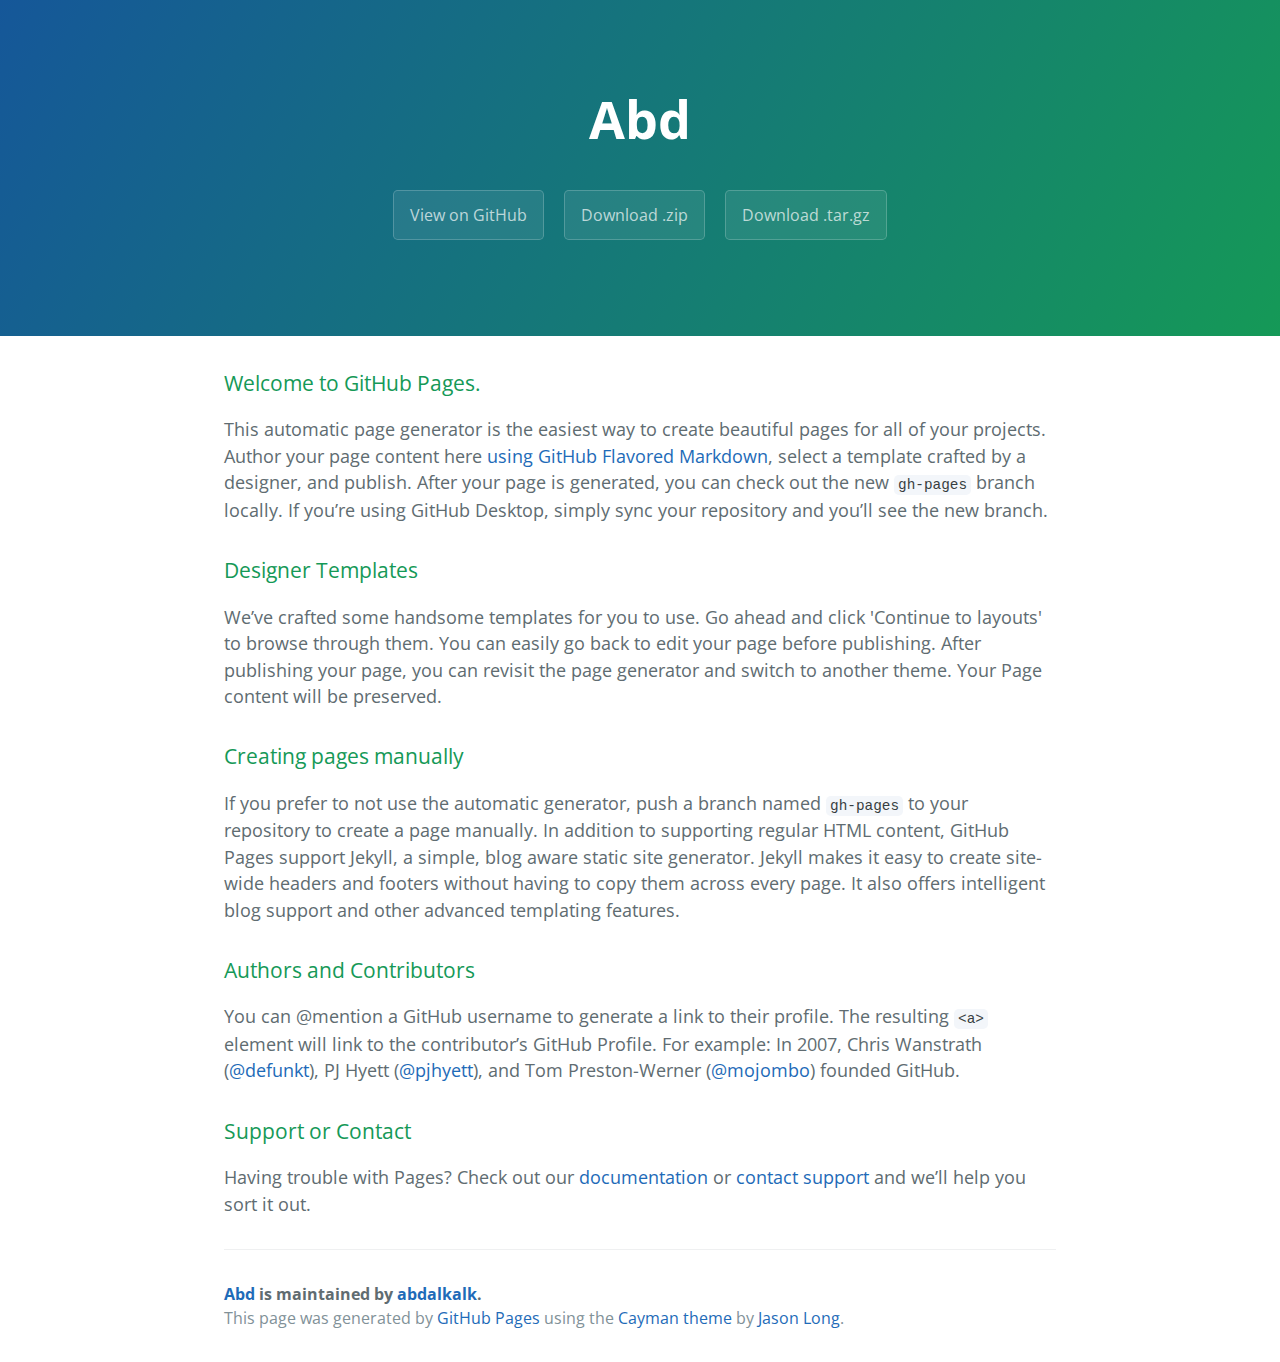
<file: index.html>
<!DOCTYPE html>
<html lang="en-us">
  <head>
    <meta charset="UTF-8">
    <title>Abd by abdalkalk</title>
    <meta name="viewport" content="width=device-width, initial-scale=1">
    <link rel="stylesheet" type="text/css" href="stylesheets/normalize.css" media="screen">
    <link href='https://fonts.googleapis.com/css?family=Open+Sans:400,700' rel='stylesheet' type='text/css'>
    <link rel="stylesheet" type="text/css" href="stylesheets/stylesheet.css" media="screen">
    <link rel="stylesheet" type="text/css" href="stylesheets/github-light.css" media="screen">
  </head>
  <body>
    <section class="page-header">
      <h1 class="project-name">Abd</h1>
      <h2 class="project-tagline"></h2>
      <a href="https://github.com/abdalkalk/abd" class="btn">View on GitHub</a>
      <a href="https://github.com/abdalkalk/abd/zipball/master" class="btn">Download .zip</a>
      <a href="https://github.com/abdalkalk/abd/tarball/master" class="btn">Download .tar.gz</a>
    </section>

    <section class="main-content">
      <h3>
<a id="welcome-to-github-pages" class="anchor" href="#welcome-to-github-pages" aria-hidden="true"><span aria-hidden="true" class="octicon octicon-link"></span></a>Welcome to GitHub Pages.</h3>

<p>This automatic page generator is the easiest way to create beautiful pages for all of your projects. Author your page content here <a href="https://guides.github.com/features/mastering-markdown/">using GitHub Flavored Markdown</a>, select a template crafted by a designer, and publish. After your page is generated, you can check out the new <code>gh-pages</code> branch locally. If you’re using GitHub Desktop, simply sync your repository and you’ll see the new branch.</p>

<h3>
<a id="designer-templates" class="anchor" href="#designer-templates" aria-hidden="true"><span aria-hidden="true" class="octicon octicon-link"></span></a>Designer Templates</h3>

<p>We’ve crafted some handsome templates for you to use. Go ahead and click 'Continue to layouts' to browse through them. You can easily go back to edit your page before publishing. After publishing your page, you can revisit the page generator and switch to another theme. Your Page content will be preserved.</p>

<h3>
<a id="creating-pages-manually" class="anchor" href="#creating-pages-manually" aria-hidden="true"><span aria-hidden="true" class="octicon octicon-link"></span></a>Creating pages manually</h3>

<p>If you prefer to not use the automatic generator, push a branch named <code>gh-pages</code> to your repository to create a page manually. In addition to supporting regular HTML content, GitHub Pages support Jekyll, a simple, blog aware static site generator. Jekyll makes it easy to create site-wide headers and footers without having to copy them across every page. It also offers intelligent blog support and other advanced templating features.</p>

<h3>
<a id="authors-and-contributors" class="anchor" href="#authors-and-contributors" aria-hidden="true"><span aria-hidden="true" class="octicon octicon-link"></span></a>Authors and Contributors</h3>

<p>You can @mention a GitHub username to generate a link to their profile. The resulting <code>&lt;a&gt;</code> element will link to the contributor’s GitHub Profile. For example: In 2007, Chris Wanstrath (<a href="https://github.com/defunkt" class="user-mention">@defunkt</a>), PJ Hyett (<a href="https://github.com/pjhyett" class="user-mention">@pjhyett</a>), and Tom Preston-Werner (<a href="https://github.com/mojombo" class="user-mention">@mojombo</a>) founded GitHub.</p>

<h3>
<a id="support-or-contact" class="anchor" href="#support-or-contact" aria-hidden="true"><span aria-hidden="true" class="octicon octicon-link"></span></a>Support or Contact</h3>

<p>Having trouble with Pages? Check out our <a href="https://help.github.com/pages">documentation</a> or <a href="https://github.com/contact">contact support</a> and we’ll help you sort it out.</p>

      <footer class="site-footer">
        <span class="site-footer-owner"><a href="https://github.com/abdalkalk/abd">Abd</a> is maintained by <a href="https://github.com/abdalkalk">abdalkalk</a>.</span>

        <span class="site-footer-credits">This page was generated by <a href="https://pages.github.com">GitHub Pages</a> using the <a href="https://github.com/jasonlong/cayman-theme">Cayman theme</a> by <a href="https://twitter.com/jasonlong">Jason Long</a>.</span>
      </footer>

    </section>

  
  </body>
</html>
</file>
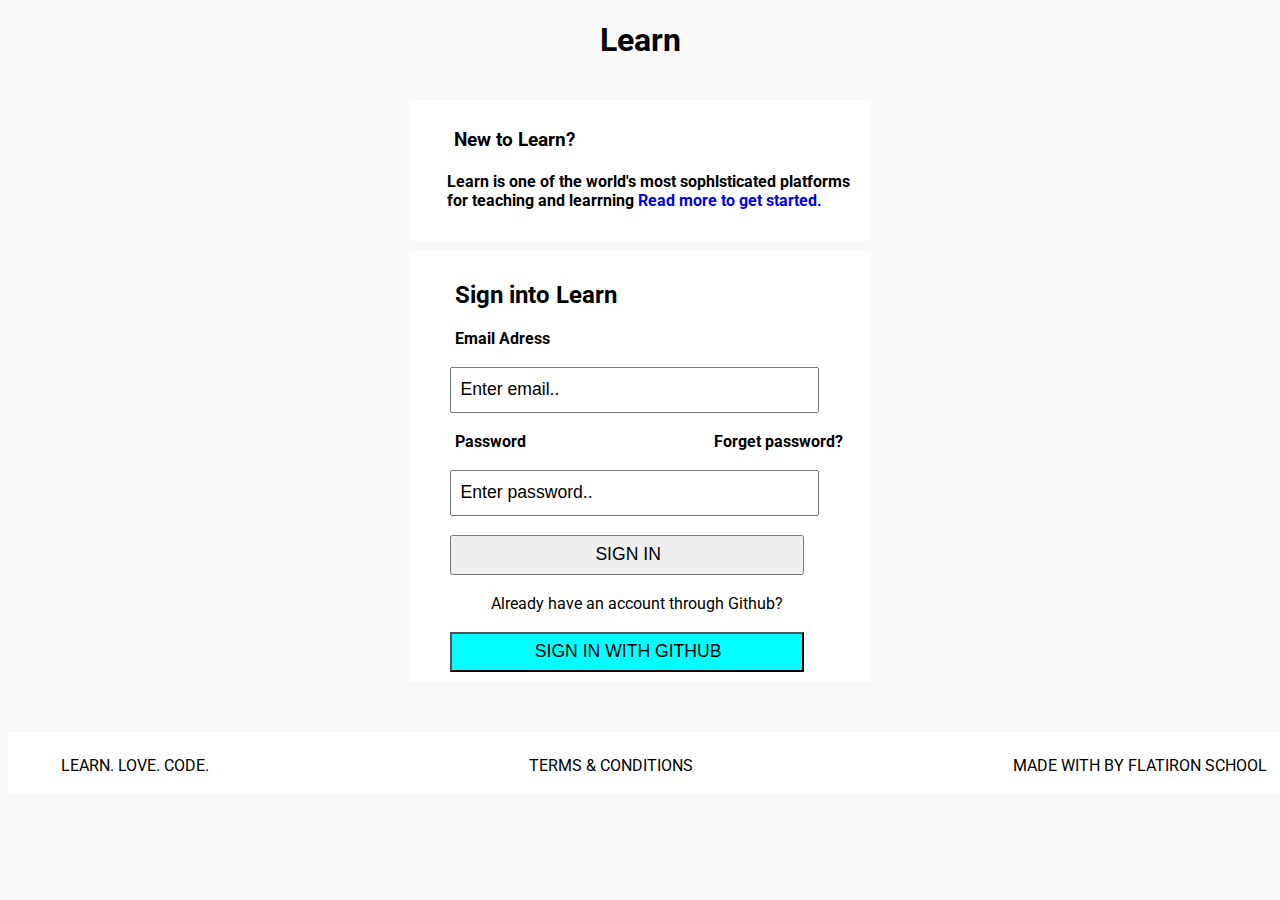
<file: h.html>
<!DOCTYPE html>
<html lang="en">
<head>
  <meta charset="UTF-8">
  <meta name="viewport" content="width=device-width, initial-scale=1.0">
  <meta http-equiv="X-UA-Compatible" content="ie=edge">
  <title>Document</title>
  <link rel="stylesheet" href="c.css" media="screen" title="no title" charset="utf-8">
</head>
<body>

<center>
<h1>Learn</h1>
<br>
<div id="as">
  <h3>&nbsp;&nbsp;&nbsp;&nbsp;&nbsp;&nbsp;&nbsp;New to Learn?</h3>
<h4>&nbsp;&nbsp;&nbsp;&nbsp;&nbsp;&nbsp;
Learn is one of the world's most sophlsticated platforms<br>&nbsp;&nbsp;&nbsp;&nbsp;&nbsp;&nbsp; for teaching and learrning <a href="https://jsfiddle.net/" id="read">Read more to get started. </a>
</h4>
</div>
<div id="ashi">
  <h2>&nbsp;&nbsp;&nbsp;&nbsp;&nbsp;&nbsp;Sign into Learn</h2>
<form>
<b>&nbsp;&nbsp;&nbsp;&nbsp;&nbsp;&nbsp;&nbsp;&nbsp;&nbsp;Email Adress</b>
<br>

<br>
 <input class="in" type="text" name="Enter email.." value="Enter email.."><br><br>
 <span style="text-align:left;">
<b>&nbsp;&nbsp;&nbsp;&nbsp;&nbsp;&nbsp;&nbsp;&nbsp;&nbsp;Password</b>
&nbsp;&nbsp;&nbsp;&nbsp;&nbsp;&nbsp;&nbsp;&nbsp;&nbsp;&nbsp;&nbsp;
&nbsp;&nbsp;&nbsp;&nbsp;&nbsp;&nbsp;&nbsp;&nbsp;&nbsp;&nbsp;&nbsp;
&nbsp;&nbsp;&nbsp;&nbsp;&nbsp;&nbsp;&nbsp;&nbsp;&nbsp;&nbsp;&nbsp;
&nbsp;&nbsp;&nbsp;&nbsp;&nbsp;&nbsp;&nbsp;&nbsp;&nbsp;
<a href="#" id="forget"><b>Forget password?</b></a>
</span>
<br><br>
 <input class="in" type="text" name="Enter password.." value="Enter password..">
 <br><br>
<input class="in" id="hover1" type="submit" value="SIGN IN">
  <br><br>
  &nbsp;&nbsp;&nbsp;&nbsp;&nbsp;&nbsp;&nbsp;&nbsp;&nbsp;&nbsp;&nbsp;&nbsp;&nbsp;&nbsp;&nbsp;&nbsp;&nbsp; Already have an account through Github?<br>
  <br>
    <input class="in" id="bac" type="submit" value="SIGN IN WITH GITHUB">
</form>
        </div>

</div>
<div id="ab" >
  <span text-align="left">
   LEARN. LOVE. CODE.
 </span>
  <span id="space" text-align="center">
  TERMS & CONDITIONS
</span>
  <span  text-align="right">
  MADE WITH  BY FLATIRON SCHOOL
</span>
</div>
     </center>
      </body>
</html>
</file>
<file: stylesheets/stylesheet.css>
* {
  box-sizing: border-box; }

body {
  padding: 0;
  margin: 0;
  font-family: "Open Sans", "Helvetica Neue", Helvetica, Arial, sans-serif;
  font-size: 16px;
  line-height: 1.5;
  color: #606c71; }

a {
  color: #1e6bb8;
  text-decoration: none; }
  a:hover {
    text-decoration: underline; }

.btn {
  display: inline-block;
  margin-bottom: 1rem;
  color: rgba(255, 255, 255, 0.7);
  background-color: rgba(255, 255, 255, 0.08);
  border-color: rgba(255, 255, 255, 0.2);
  border-style: solid;
  border-width: 1px;
  border-radius: 0.3rem;
  transition: color 0.2s, background-color 0.2s, border-color 0.2s; }
  .btn + .btn {
    margin-left: 1rem; }

.btn:hover {
  color: rgba(255, 255, 255, 0.8);
  text-decoration: none;
  background-color: rgba(255, 255, 255, 0.2);
  border-color: rgba(255, 255, 255, 0.3); }

@media screen and (min-width: 64em) {
  .btn {
    padding: 0.75rem 1rem; } }

@media screen and (min-width: 42em) and (max-width: 64em) {
  .btn {
    padding: 0.6rem 0.9rem;
    font-size: 0.9rem; } }

@media screen and (max-width: 42em) {
  .btn {
    display: block;
    width: 100%;
    padding: 0.75rem;
    font-size: 0.9rem; }
    .btn + .btn {
      margin-top: 1rem;
      margin-left: 0; } }

.page-header {
  color: #fff;
  text-align: center;
  background-color: #159957;
  background-image: linear-gradient(120deg, #155799, #159957); }

@media screen and (min-width: 64em) {
  .page-header {
    padding: 5rem 6rem; } }

@media screen and (min-width: 42em) and (max-width: 64em) {
  .page-header {
    padding: 3rem 4rem; } }

@media screen and (max-width: 42em) {
  .page-header {
    padding: 2rem 1rem; } }

.project-name {
  margin-top: 0;
  margin-bottom: 0.1rem; }

@media screen and (min-width: 64em) {
  .project-name {
    font-size: 3.25rem; } }

@media screen and (min-width: 42em) and (max-width: 64em) {
  .project-name {
    font-size: 2.25rem; } }

@media screen and (max-width: 42em) {
  .project-name {
    font-size: 1.75rem; } }

.project-tagline {
  margin-bottom: 2rem;
  font-weight: normal;
  opacity: 0.7; }

@media screen and (min-width: 64em) {
  .project-tagline {
    font-size: 1.25rem; } }

@media screen and (min-width: 42em) and (max-width: 64em) {
  .project-tagline {
    font-size: 1.15rem; } }

@media screen and (max-width: 42em) {
  .project-tagline {
    font-size: 1rem; } }

.main-content :first-child {
  margin-top: 0; }
.main-content img {
  max-width: 100%; }
.main-content h1, .main-content h2, .main-content h3, .main-content h4, .main-content h5, .main-content h6 {
  margin-top: 2rem;
  margin-bottom: 1rem;
  font-weight: normal;
  color: #159957; }
.main-content p {
  margin-bottom: 1em; }
.main-content code {
  padding: 2px 4px;
  font-family: Consolas, "Liberation Mono", Menlo, Courier, monospace;
  font-size: 0.9rem;
  color: #383e41;
  background-color: #f3f6fa;
  border-radius: 0.3rem; }
.main-content pre {
  padding: 0.8rem;
  margin-top: 0;
  margin-bottom: 1rem;
  font: 1rem Consolas, "Liberation Mono", Menlo, Courier, monospace;
  color: #567482;
  word-wrap: normal;
  background-color: #f3f6fa;
  border: solid 1px #dce6f0;
  border-radius: 0.3rem; }
  .main-content pre > code {
    padding: 0;
    margin: 0;
    font-size: 0.9rem;
    color: #567482;
    word-break: normal;
    white-space: pre;
    background: transparent;
    border: 0; }
.main-content .highlight {
  margin-bottom: 1rem; }
  .main-content .highlight pre {
    margin-bottom: 0;
    word-break: normal; }
.main-content .highlight pre, .main-content pre {
  padding: 0.8rem;
  overflow: auto;
  font-size: 0.9rem;
  line-height: 1.45;
  border-radius: 0.3rem; }
.main-content pre code, .main-content pre tt {
  display: inline;
  max-width: initial;
  padding: 0;
  margin: 0;
  overflow: initial;
  line-height: inherit;
  word-wrap: normal;
  background-color: transparent;
  border: 0; }
  .main-content pre code:before, .main-content pre code:after, .main-content pre tt:before, .main-content pre tt:after {
    content: normal; }
.main-content ul, .main-content ol {
  margin-top: 0; }
.main-content blockquote {
  padding: 0 1rem;
  margin-left: 0;
  color: #819198;
  border-left: 0.3rem solid #dce6f0; }
  .main-content blockquote > :first-child {
    margin-top: 0; }
  .main-content blockquote > :last-child {
    margin-bottom: 0; }
.main-content table {
  display: block;
  width: 100%;
  overflow: auto;
  word-break: normal;
  word-break: keep-all; }
  .main-content table th {
    font-weight: bold; }
  .main-content table th, .main-content table td {
    padding: 0.5rem 1rem;
    border: 1px solid #e9ebec; }
.main-content dl {
  padding: 0; }
  .main-content dl dt {
    padding: 0;
    margin-top: 1rem;
    font-size: 1rem;
    font-weight: bold; }
  .main-content dl dd {
    padding: 0;
    margin-bottom: 1rem; }
.main-content hr {
  height: 2px;
  padding: 0;
  margin: 1rem 0;
  background-color: #eff0f1;
  border: 0; }

@media screen and (min-width: 64em) {
  .main-content {
    max-width: 64rem;
    padding: 2rem 6rem;
    margin: 0 auto;
    font-size: 1.1rem; } }

@media screen and (min-width: 42em) and (max-width: 64em) {
  .main-content {
    padding: 2rem 4rem;
    font-size: 1.1rem; } }

@media screen and (max-width: 42em) {
  .main-content {
    padding: 2rem 1rem;
    font-size: 1rem; } }

.site-footer {
  padding-top: 2rem;
  margin-top: 2rem;
  border-top: solid 1px #eff0f1; }

.site-footer-owner {
  display: block;
  font-weight: bold; }

.site-footer-credits {
  color: #819198; }

@media screen and (min-width: 64em) {
  .site-footer {
    font-size: 1rem; } }

@media screen and (min-width: 42em) and (max-width: 64em) {
  .site-footer {
    font-size: 1rem; } }

@media screen and (max-width: 42em) {
  .site-footer {
    font-size: 0.9rem; } }
</file>
<file: stylesheets/github-light.css>
/*
The MIT License (MIT)

Copyright (c) 2016 GitHub, Inc.

Permission is hereby granted, free of charge, to any person obtaining a copy
of this software and associated documentation files (the "Software"), to deal
in the Software without restriction, including without limitation the rights
to use, copy, modify, merge, publish, distribute, sublicense, and/or sell
copies of the Software, and to permit persons to whom the Software is
furnished to do so, subject to the following conditions:

The above copyright notice and this permission notice shall be included in all
copies or substantial portions of the Software.

THE SOFTWARE IS PROVIDED "AS IS", WITHOUT WARRANTY OF ANY KIND, EXPRESS OR
IMPLIED, INCLUDING BUT NOT LIMITED TO THE WARRANTIES OF MERCHANTABILITY,
FITNESS FOR A PARTICULAR PURPOSE AND NONINFRINGEMENT. IN NO EVENT SHALL THE
AUTHORS OR COPYRIGHT HOLDERS BE LIABLE FOR ANY CLAIM, DAMAGES OR OTHER
LIABILITY, WHETHER IN AN ACTION OF CONTRACT, TORT OR OTHERWISE, ARISING FROM,
OUT OF OR IN CONNECTION WITH THE SOFTWARE OR THE USE OR OTHER DEALINGS IN THE
SOFTWARE.

*/

.pl-c /* comment */ {
  color: #969896;
}

.pl-c1 /* constant, variable.other.constant, support, meta.property-name, support.constant, support.variable, meta.module-reference, markup.raw, meta.diff.header */,
.pl-s .pl-v /* string variable */ {
  color: #0086b3;
}

.pl-e /* entity */,
.pl-en /* entity.name */ {
  color: #795da3;
}

.pl-smi /* variable.parameter.function, storage.modifier.package, storage.modifier.import, storage.type.java, variable.other */,
.pl-s .pl-s1 /* string source */ {
  color: #333;
}

.pl-ent /* entity.name.tag */ {
  color: #63a35c;
}

.pl-k /* keyword, storage, storage.type */ {
  color: #a71d5d;
}

.pl-s /* string */,
.pl-pds /* punctuation.definition.string, string.regexp.character-class */,
.pl-s .pl-pse .pl-s1 /* string punctuation.section.embedded source */,
.pl-sr /* string.regexp */,
.pl-sr .pl-cce /* string.regexp constant.character.escape */,
.pl-sr .pl-sre /* string.regexp source.ruby.embedded */,
.pl-sr .pl-sra /* string.regexp string.regexp.arbitrary-repitition */ {
  color: #183691;
}

.pl-v /* variable */ {
  color: #ed6a43;
}

.pl-id /* invalid.deprecated */ {
  color: #b52a1d;
}

.pl-ii /* invalid.illegal */ {
  color: #f8f8f8;
  background-color: #b52a1d;
}

.pl-sr .pl-cce /* string.regexp constant.character.escape */ {
  font-weight: bold;
  color: #63a35c;
}

.pl-ml /* markup.list */ {
  color: #693a17;
}

.pl-mh /* markup.heading */,
.pl-mh .pl-en /* markup.heading entity.name */,
.pl-ms /* meta.separator */ {
  font-weight: bold;
  color: #1d3e81;
}

.pl-mq /* markup.quote */ {
  color: #008080;
}

.pl-mi /* markup.italic */ {
  font-style: italic;
  color: #333;
}

.pl-mb /* markup.bold */ {
  font-weight: bold;
  color: #333;
}

.pl-md /* markup.deleted, meta.diff.header.from-file */ {
  color: #bd2c00;
  background-color: #ffecec;
}

.pl-mi1 /* markup.inserted, meta.diff.header.to-file */ {
  color: #55a532;
  background-color: #eaffea;
}

.pl-mdr /* meta.diff.range */ {
  font-weight: bold;
  color: #795da3;
}

.pl-mo /* meta.output */ {
  color: #1d3e81;
}
</file>
<file: c.css>
@import url('https://fonts.googleapis.com/css?family=Roboto');
body{
  font-size:100%;
font-family: 'Roboto', sans-serif;
background: #F9F9F9
}

#as{
  padding: 10px 10px 10px;
  background-color:white;
  width:35%;
  margin-bottom: 10px;
  text-align: left;
}
.in{
 margin-left: 7%;
 width: 80%;
 height:40px;
 font-size: 110%;
 padding-left: 2%
}
#ashi{
  background-color: white;
  padding: 10px 10px 10px;
  width:35%;
  text-align: left;
  margin-bottom: 50px
}

.in#bac{
  background:aqua
}
#ab
{padding: 24px 24px 22px;
background:white;
width:100%;
height:1em;

}
#space{
  padding-left: 25%;
  padding-right: 25%
}
#hover1:hover {
  background-color: green;
}

#bac:hover {
  background-color: green;
}
#forget{
  text-decoration: none;
  color: black
}
#read{
  text-decoration: none;
}
</file>
